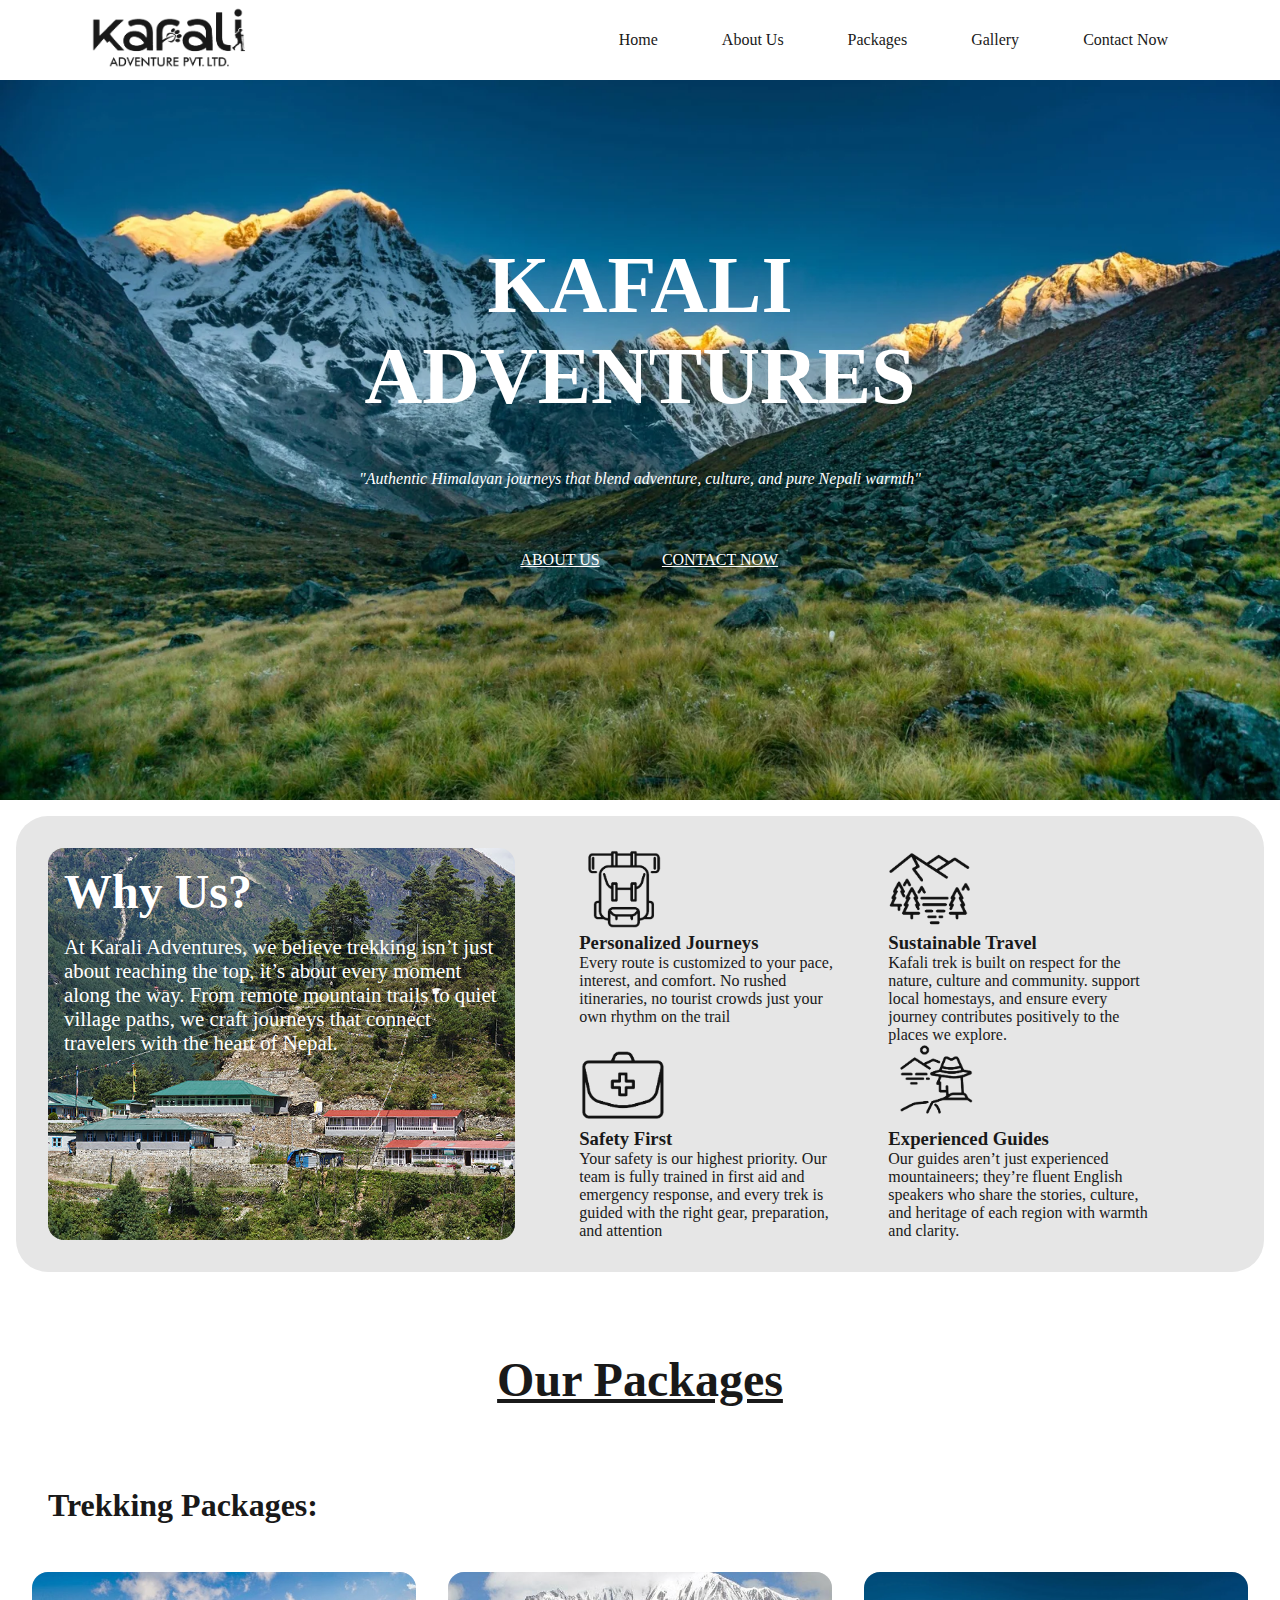
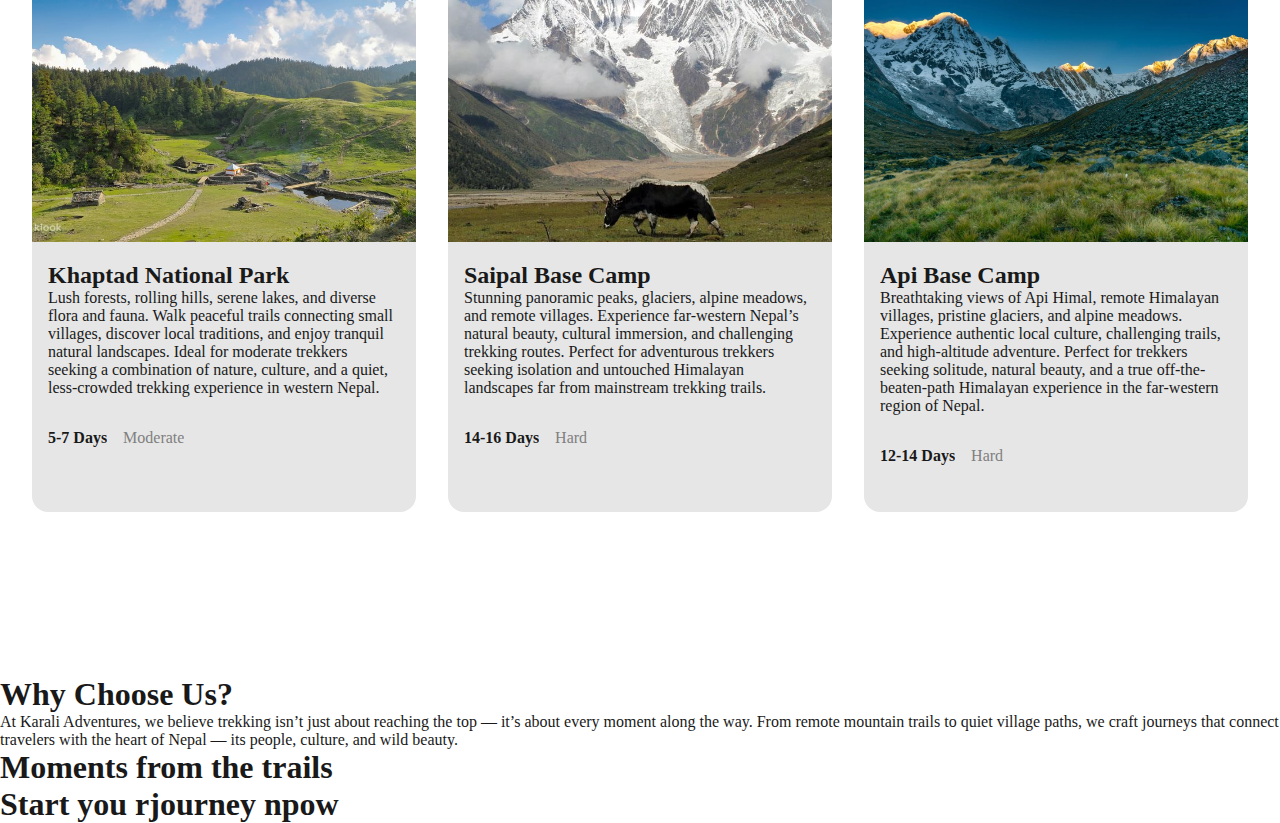
<file: index.html>
<!DOCTYPE html>
<html lang="en">
<head>
    <meta charset="UTF-8">
    <link rel="stylesheet" href="style.css">
    <meta name="viewport" content="width=device-width, initial-scale=1.0">
    <title>Document</title>
</head>
<body>
    <nav>
            <img class="logo" src="logo.png" alt="">
        <ul>
            <li><a href="">Home</a></li>
            <li><a href="">About Us</a></li>
            <li><a href="">Packages</a></li>
            <li><a href="">Gallery</a></li>
            <li><a href="">Contact Now</a></li>
        
        </ul>
    </nav>
    <div class="hero">
        <h1>KAFALI <br>ADVENTURES</h1>
        <i><p>"Authentic Himalayan journeys that blend adventure, culture, and pure Nepali warmth"</p></i>
        <div class="buttons1">
            <button>ABOUT US</button>
            <button>CONTACT NOW</button>
        </div>
    </div>
    <div class="about">
        <div class="infotab1">
            <h1>Why Us?</h1>
        <p>At Karali Adventures, we believe trekking isn’t just about reaching the top, it’s about every moment along the way. From remote mountain trails to quiet village paths, we craft journeys that connect travelers with the heart of Nepal.</p>
        </div>
        <div class="containers1">
        <div class="p1">
             <img src="vectorpack/v2.png" alt=""><h3>Personalized Journeys</h3>
            <p>Every route is customized to your pace, interest, and comfort. No rushed itineraries, no tourist crowds just your own rhythm on the trail</p>
        </div>
        <div class="p2">
            <img src="vectorpack/v3.png" alt=""><h3>Sustainable Travel</h3>
            <p>Kafali trek is built on respect for the nature, culture and community. support local homestays, and ensure every journey contributes positively to the places we explore.</p>
        </div>
        <div class="p3">
            <img src="vectorpack/v4.png" alt=""><h3>Safety First</h3>
            <p>Your safety is our highest priority. Our team is fully trained in first aid and emergency response, and every trek is guided with the right gear, preparation, and attention</p>
        </div>
        <div class="p4">
            <img src="vectorpack/v1.png" alt=""><h3>Experienced Guides</h3>
            <p>Our guides aren’t just experienced mountaineers; they’re fluent English speakers who share the stories, culture, and heritage of each region with warmth and clarity.</p>
        </div>
        </div>
    </div>
    <div class="treks">
        <h1>Our Packages</h1>
        <h3>Trekking Packages:</h3>
        <div class="containers2">
            <div class="pkg1">
                <img src="package3.jpg" alt="">
                <div class="info1">
                    <h2>Khaptad National Park</h2>
                    <p>Lush forests, rolling hills, serene lakes, and diverse flora and fauna. Walk peaceful trails connecting small villages, discover local traditions, and enjoy tranquil natural landscapes. Ideal for moderate trekkers seeking a combination of nature, culture, and a quiet, less-crowded trekking experience in western Nepal.</p>    <div class="duration">
                    <div class="time">
                        <h4>5-7 Days</h4>
                    <p>Moderate</p>
                </div>
            </div>
            </div>
            </div>
            <div class="pkg2">
                <img src="package2.jpg" alt="">
                <div class="info1">
                    <h2>Saipal Base Camp</h2>
                    <p>Stunning panoramic peaks, glaciers, alpine meadows, and remote villages. Experience far-western Nepal’s natural beauty, cultural immersion, and challenging trekking routes. Perfect for adventurous trekkers seeking isolation and untouched Himalayan landscapes far from mainstream trekking trails.</p>
                  <div class="time">
                    <h4>14-16 Days</h4>
                    <p>Hard</p>
                </div>
                </div>
            </div>
            <div class="pkg3">
                <img src="package1.jpg" alt="">
                <div class="info1">
                    <h2> Api Base Camp</h2>
                    <p>Breathtaking views of Api Himal, remote Himalayan villages, pristine glaciers, and alpine meadows. Experience authentic local culture, challenging trails, and high-altitude adventure. Perfect for trekkers seeking solitude, natural beauty, and a true off-the-beaten-path Himalayan experience in the far-western region of Nepal.</p>
                 <div class="time">
                    <h4>12-14 Days</h4>
                    <p>Hard</p>
                </div>
                </div>
            </div>
            </div>
        </div>

    </div>
    <div class="why-us">
        <h1>Why Choose Us?</h1>
        <p>At Karali Adventures, we believe trekking isn’t just about reaching the top — it’s about every moment along the way. From remote mountain trails to quiet village paths, we craft journeys that connect travelers with the heart of Nepal — its people, culture, and wild beauty.</p>
    </div>
    <div class="gallery">
        <h1>Moments from the trails</h1>
    </div>
    <div class="testimonials">
        <div class="test1">

        </div>
    </div>
    <div class="contact">
        <h1>Start you rjourney npow

        </h1>
    </div>
</body>
</html>
</file>
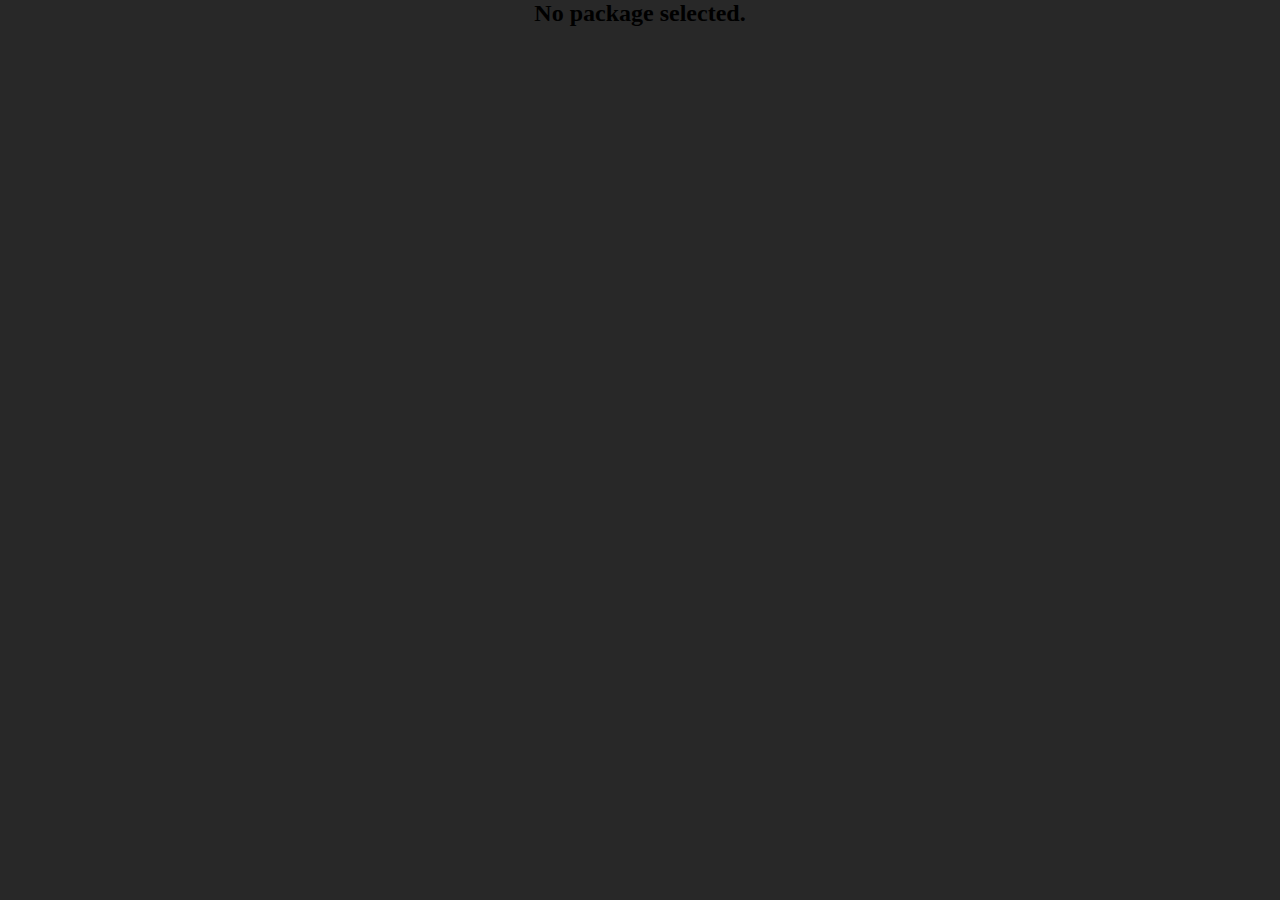
<file: package.html>
<!DOCTYPE html>
<html lang="en">
<head>
  <meta charset="UTF-8">
  <meta name="viewport" content="width=device-width, initial-scale=1.0">
  <title>Package Details</title>
  <link rel="stylesheet" href="style2.css">
  
</head>
<body>

  <div class="package-details">
    <img id="pkgImage" src="" alt="">
    <div class="info">
        <h1 id="pkgTitle"></h1>
    <p id="pkgDesc" class="info"></p>
    </div>
    <div>
      <span id="pkgDuration" class="duration"></span>
      <span id="pkgDifficulty" class="difficulty"></span>
    </div>
  </div>
  <button class="back-btn" onclick="window.history.back()">Back</button>

  <script>
    const pkg = JSON.parse(localStorage.getItem('selectedPackage'));
    if (pkg) {
      document.getElementById('pkgImage').src = pkg.image;
      document.getElementById('pkgTitle').textContent = pkg.title;
      document.getElementById('pkgDesc').textContent = pkg.desc;
      document.getElementById('pkgDuration').textContent = pkg.duration;
      document.getElementById('pkgDifficulty').textContent = pkg.difficulty;
    } else {
      document.body.innerHTML = "<h2 style='text-align:center'>No package selected.</h2>";
    }
  </script>

</body>
</html>
</file>
<file: style.css>
*{
    margin: 0;
    padding: 0;
    overflow-x: hidden;
    font-family: Inter;
    color: rgb(25,25,25);
}
nav{
    display: flex;
    flex-direction: row;
    align-items: center;
}
nav .logo{
    height: 5rem;
    margin-left: 5rem;
}
nav ul{
    display: flex;
    flex-direction: row;
    margin-left: auto;
    margin-right: 5rem;
}
nav ul li a{
    padding-left: 2rem;
    padding-right: 2rem;
    text-decoration: none;
    font-weight: 500;
    transition: .2s all;
}
nav ul li a:hover{
    color: gray;
}
/*HERO SECTION*/
.hero{
    background-image: url(package1.jpg);
    width: 100%;
    height: 80vh;
    background-size: cover;
    background-position: top;
    display: flex;
    flex-direction: column;
    align-items: center;
    text-align: center;
}
.hero h1{
    font-size: 5rem;
    margin-top: 10rem;
    color: white;
}
.hero p{
    color: white;
    font-weight:300;
    margin: 3rem;
}
.buttons1{
    display: flex;
    justify-content:space-evenly;
}
.buttons1 button{
    width: 10rem;
    height: 3rem;
    font-size: 1rem;
    color: white;
    font-weight: 400;
    background-color: transparent;
    border: none;
    border-radius: 3rem;
    transition:.2s all;
    text-decoration: underline;
}
.buttons1 button:hover{
    transform: translateY(-5px);
}
/* ABOUT US SECTION */
.about{
    display: flex;
    flex-direction: wrap;
    justify-content: center;
    align-items: left;
    width: 100;
    background-color: rgb(230,230,230);
    margin: 1rem;
    border-radius: 2rem;
    /*padding: 2rem;*/
}
.infotab1{
    width: 40%;
    padding: 1rem;
    margin: 2rem;
    background-image: url(about.jpg);
    background-position: top;
    background-size: cover;
    border-radius: 1rem;
    
    
}
.infotab1 h1{
    font-size:3rem;
    margin-bottom:1rem;
    color: white;
}
.infotab1 p{
    font-size: 1.3rem;
    text-align: left ;
    color: white;
}

.containers1{
    width: 60%;
    display: flex;
    flex-wrap: wrap;
    padding: 2rem;
}
.p1,.p2,.p3,.p4{
    width: 40%;
    margin-right: 3rem;
}
.containers1 img{
    height: 5rem;
}
/* PACKAGES SECTION*/

.treks{
    display: flex;
    flex-direction: column;
    align-items: center;
    margin-top: 5rem;
}
.treks h1{
    font-size: 3rem;
    text-decoration: underline;
}
.treks h3,
.packages h3{
    margin-right: auto;
    margin-left: 3rem;
    margin-top: 5rem;
    font-size: 2rem;
}
.containers2,.containers3{
    display: flex;
    flex-direction: row;
    justify-content: space-evenly;
    margin-top: 2rem;
    height: 80vh;
}
.pkg1,.pkg2,.pkg3{
    width: 30vw;
    border-radius: 1rem;
    margin: 1rem;
    height: fit-content;
    background-color: rgb(230,230,230);
    height: 60vh;
    overflow: hidden;
    transition: .2s all;
}
.pkg1:hover,.pkg2:hover,.pkg3:hover{
    transform: translateY(-10px);
}
.info1, .info2, .info3{
    padding: 1rem;
}
.containers2 img,
.containers3 img{
    width: 100%;
    height: 50%;
    object-fit: cover;
}

.time{
    display: flex;
    margin-top: 2rem;
}
.time p{
    margin-left: 1rem;
    margin-right: auto;
    color: gray;
    font-weight: 500;
}
.time button{
    padding: .5rem 1rem;
    font-weight: 700;
    background-color: white;
    border-radius: .4rem;
    transition: .2s all;
    border:none
}
.time button:hover{
    background-color: black;
    color: white;
}
</file>
<file: style2.css>
*{
  margin: 0;
  padding: 0;
  background-color: rgb(40,40,40);
  font-family: Inter;
}
.package-details{
  margin: 3rem;
  background-color: rgb(240,240,240);
  padding: 3rem;
  border-radius: 2rem;
  display: flex;
}
.package-details img{
  border-radius: 2rem;
  width: 70%;
}
.back-btn{
  display: block;
  margin-left:auto ;
  margin-right: auto;
  width: 7rem;
  height: 3rem;
  background-color: rgb(82, 133, 82);
  border: none;
  border-radius: 1rem;
  transition: .2s all;
  color: white;
  font-size: 1.2em;
  font-weight: 700;
}
.back-btn:hover{
  transform: translateY(-5px);
}
</file>
